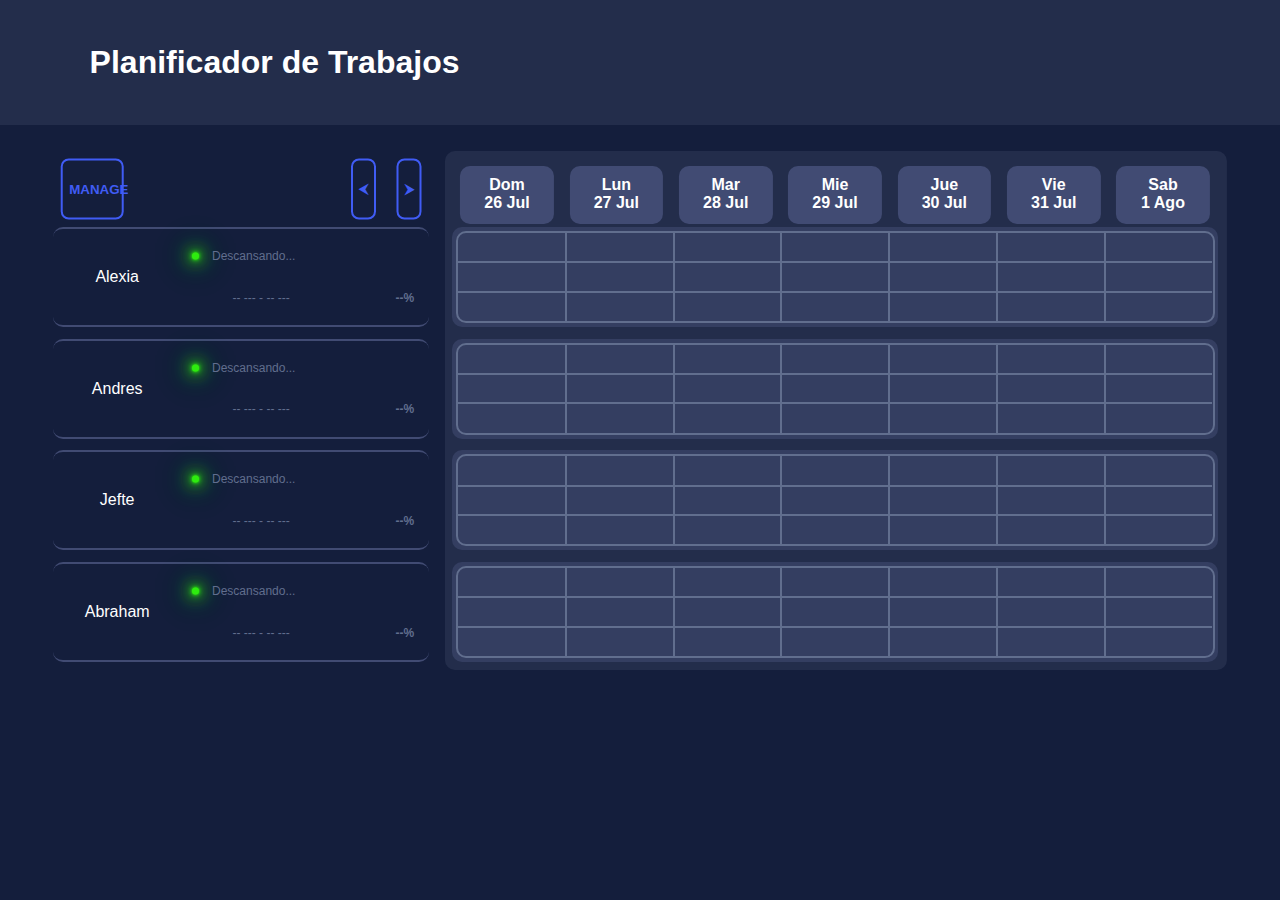
<file: index.html>
<!DOCTYPE html>
<html lang="en">
<head>
	<meta charset="utf-8">
	<title>Planificador de Trabajos</title>
	<link rel="stylesheet" href="style/styles.css">
	<link href='https://css.gg/eye.css' rel='stylesheet'>
	<link href='https://css.gg/profile.css' rel='stylesheet'>
	<link href='https://css.gg/add-r.css' rel='stylesheet'>
	<link href='https://css.gg/filters.css' rel='stylesheet'>
	<script type="text/javascript" src="src/rolldate.js"></script>
</head>
<body>
	<div class="cont-box">
		<div class="info-box-user">
			<div class="exit"></div>
			<div class="name-user">Alexia</div>
			<div class="works">
				<ul class="list"></ul>
			</div>
		</div>
	</div>

	<div class="cont-edit">
		<div class="edit-box">
			<div class="controlBtn">
				<button onclick="add()" type="button" class="btns btn_add">Add</button>
				<button onclick="edit()" type="button" class="btns btn_edit">Edit</button>
				<button onclick="del()" type="button" class="btns btn_delete">Delete</button>
			</div>

			<div class="controlBtn-2">
				<button onclick="add_user()" type="button" class="btns btn_add_user">Add User</button>
				<!--nombre-->
				<button onclick="add_task()" type="button" class="btns btn_add_task">Add Task</button>
				<!--elejir usuario, posicion tarea, tiempo-->
			</div>
			<div class="controlBtn-3">
				<button onclick="del_user()" type="button" class="btns btn_del_user">Del User</button>
				<!--nombre-->
				<button onclick="del_task()" type="button" class="btns btn_del_task">Del Task</button>
				<!--elejir usuario, tarea-->
			</div>
			<!--Editar: elejir usuario, posicion tarea, tiempo-->

			<div class="add_cont">
				<div class="add-cont-1">
					<div id="add-name">Usuario:</div>
					<input id="add-name-inp" type="text">
					<button onclick="add_save()" class="btns add_save_1" style="display: none;">Save</button>
				</div>
				<div class="add-cont-2">
					<div id="add-Task">Agrega una Tarea:</div>
					<input id="add-Task-inp" type="text">
					<div id="add-List">Posicion de la Tarea:</div>
					<div id="add-List-list">
						<ul class="add-list-ul">
							<!--<li class="elmL">1</li>
							<li class="elmL">2</li>
							<li class="elmL">3</li>
							<li class="elmL">4</li>
							<li class="elmL">5</li>
							<li class="elmL">6</li>
							<li class="elmL">7</li>
							<li class="elmL">8</li>
							<li class="elmL">9</li>
							<li class="elmL">10</li>-->
						</ul>
					</div>
				</div>
				<div class="add-cont-3">
					<div id="add-first-day">Dia Inicio: </div>
					<div id="add-last-day">Dia Final: </div>
					<input readonly type="text" id="add-first-day-inp" placeholder="">
					<input readonly type="text" id="add-last-day-inp" placeholder="">
				</div>
				<button onclick="add_save()" class="btns add_save_2" style="display: none;">Save</button>
			</div>

			<div class="edit_cont"></div>
			<div class="del_cont"></div>

			<!--<div class="addUser">
				<input id="name-user" type="text">
				<input id="position" type="text">
			</div>
			<div class="addTasks">
				<input id="user" type="text">
				<input id="position2" type="text">
				<input id="name-task" type="text">
				<input id="start-date" type="text">
				<input id="end-date" type="text">
				<input id="important" type="text">
			</div>
			<div class="editUser">
				<input id="user2" type="text">
				<input id="new-user" type="text">
				<input id="position3" type="text">
				<input id="name-task2" type="text">
				<input id="new-name-task" type="text">
			</div>
			<button onclick="save()" class="btns save">Save</button>-->
		</div>
	</div>

	<div class="Col-12 container">
		<div class="title-box">
			<h1>Planificador de Trabajos</h1>
			<div class="profile"><i class="gg-profile"></i></div>
			<div class="settings"><i class="gg-add-r"></i></div>
			<div class="logo"><i class="gg-filters"></i></div>
		</div>
	</div>

	<div class="Col-11 content">
		<div class="Col-4 cont-buttons" style="position: absolute;">
			<button onclick="manage()" class="btns btn_manage">Manage</button>
			<button onclick="left()" class="btns btn_izq">⮜</button>
			<button onclick="right()" class="btns btn_der">⮞</button>
		</div>

		<div class="Col-8 calendar">
			<div class="Col-12 dias-semana">
				<div class="day Left"><p id="d0">Dom<br/>29 Ago</p></div>
				<div class="day Left"><p id="d1">Lun<br/>30 Ago</p></div>
				<div class="day Left"><p id="d2">Mar<br/>31 Ago</p></div>
				<div class="day Left"><p id="d3">Mie<br/>1 Sep</p></div>
				<div class="day Left"><p id="d4">Jue<br/>2 Sep</p></div>
				<div class="day Left"><p id="d5">Vie<br/>3 Sep</p></div>
				<div class="day Left"><p id="d6">Sab<br/>4 Sep</p></div>
			</div>
		</div>

		<div class="Col-12 users">
			<div class="user-data user-0" id="user-0">
				<div class="Left cont-user-info">
					<div class="name">Alexia</div>
					<div class="cont-job-info">
						<div class="status-job">
							<div class="point"></div>
							<p class="working-on">---</p>
						</div>
						<div class="more-jobs">
							<pre class="date-job">-- --- - -- ---</pre>
							<pre class="porcentage-job">--%</pre>
						</div>
						<i class="gg-eye ver-mas"></i>
					</div>
				</div>
				<div class="Right cont-user-job-bar">
					<div class="sub-cont-bar">
						<div class="tasks">
							<!--<div class="group-bars-0">
								<div class="back-bar-task" style="background-color: rgba(60, 91, 168, 0.4);"></div>
								<div class="bar-task" style="background-color: rgb(60, 91, 168);"></div>
							</div>-->
						</div>
						<div class="boxes">
							<div class="izq-middle box bx1"></div><div class="box bx1"></div><div class="box bx1"></div><div class="box bx1"></div>
							<div class="box bx1"></div><div class="box bx1"></div><div class="der-middle box bx1"></div>

							<div class="izq-middle box bx2"></div><div class="box bx2"></div><div class="box bx2"></div><div class="box bx2"></div>
							<div class="box bx2"></div><div class="box bx2"></div><div class="der-middle box bx2"></div>

							<div class="izq-middle box bx3"></div><div class="box bx3"></div><div class="box bx3"></div><div class="box bx3"></div>
							<div class="box bx3"></div><div class="box bx3"></div><div class="der-middle box bx3"></div>
						</div>
					</div>
				</div>
			</div>

		</div>

		<div class="pop-up-box">
			3168 LUM-33<br/>20 Aug - 25 Aug<br/>50%
		</div>
		<div class="base-group-bars">
			<div class="back-bar-task" style="background-color: rgba(60, 91, 168, 0.4);"></div>
			<div class="bar-task" style="background-color: rgb(60, 91, 168);"></div>
		</div>
	</div>
</body>
<script src="src/script.js"></script>
<script>
	new Rolldate({
		el: '#add-first-day-inp',
		format: 'YYYY-MM-DD hh:mm:ss',
		beginYear: 2000,
		endYear: 2100
	});
	new Rolldate({
		el: '#add-last-day-inp',
		format: 'YYYY-MM-DD hh:mm:ss',
		beginYear: 2000,
		endYear: 2100
	})
</script>
</html>
</file>
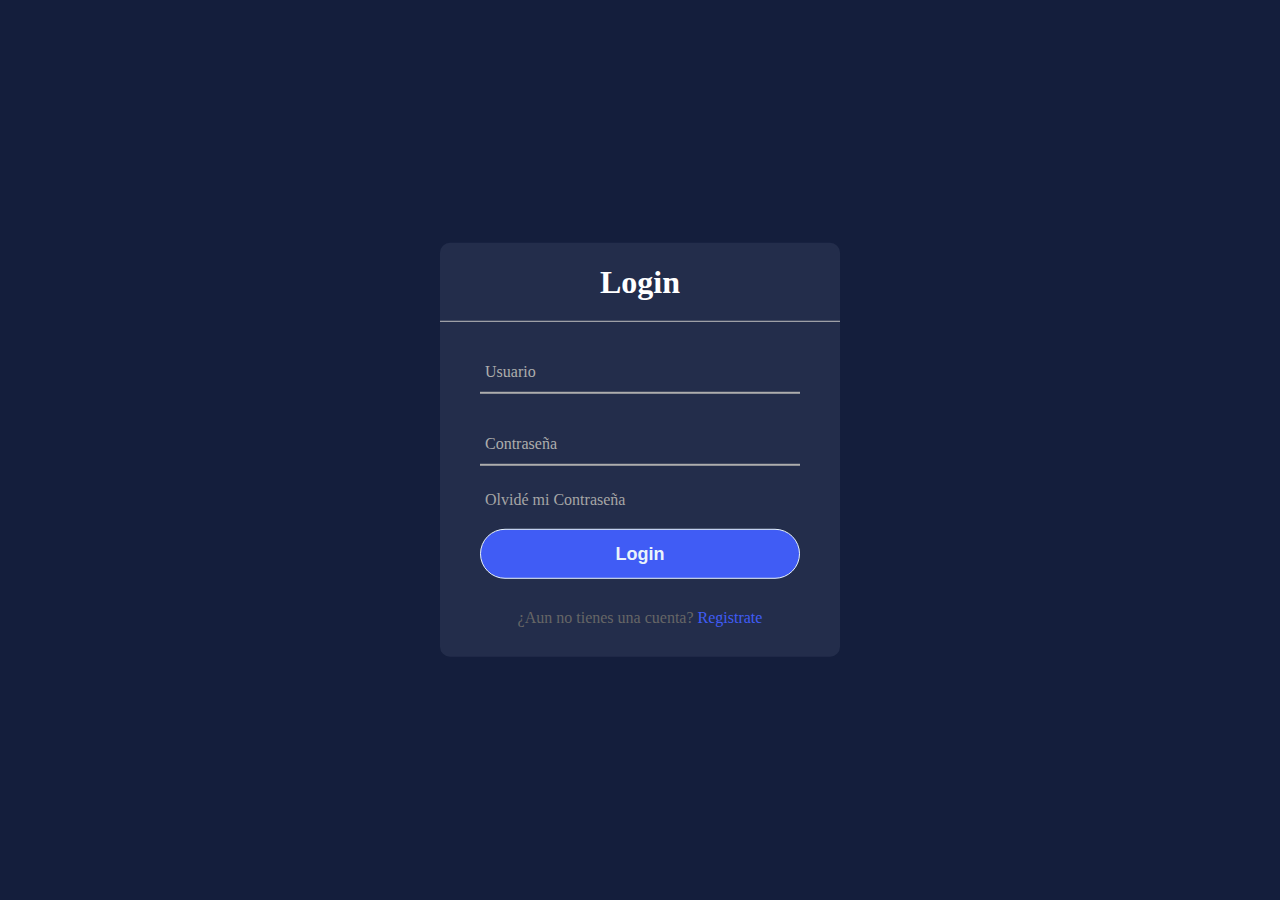
<file: login.html>
<!DOCTYPE html>
<html lang="en">
<head>
	<title>Login</title>
	<meta charset="utf-8">
	<link rel="stylesheet" href="style/styles_login.css">
</head>
<body>
	<div class="center">
		<h1>Login</h1>
		<form method="post">
			<div class="txt_field">
				<input type="text" class="user" required>
				<span></span>
				<label>Usuario</label>
			</div>
			<div class="txt_field">
				<input type="password" class="password" required>
				<span></span>
				<label>Contraseña</label>
			</div>
			<div class="pass">Olvidé mi Contraseña</div>
			<input type="button" value="Login" onclick="login()">
			<div class="signup_link">
				¿Aun no tienes una cuenta? <a href="#">Registrate</a>
			</div>
		</form>
	</div>
</body>
<script src="src/script_login.js"></script>
</html>
</file>
<file: style/styles.css>
* {
	margin: 0;
	font-family: 'Poppins', sans-serif;
}

body {
	min-height: 100vh;
	background: #141E3C;
	-webkit-user-select: none;
	-moz-user-select: -moz-none;
	-ms-user-select: none;
	user-select: none;
}

.Col-1{width: 8.33%}
.Col-2{width: 16.66%}
.Col-3{width: 25%}
.Col-3-5{width: 32%}
.Col-4{width: 33.33%}
.Col-5{width: 41.66%}
.Col-6{width: 50%}
.Col-7{width: 58.33%}
.Col-8{width: 66.66%}
.Col-9{width: 75%}
.Col-10{width: 83.33%}
.Col-11{width: 91.66%}
.Col-12{width: 100%}
.Centered{margin: auto;}
.Height{height: 100%;}
.Left{float: left;}
.Right{float: right;}

.container {
	background-color: #232D4B;
	height: 125px;
}

.container .title-box {
	position: relative;
	height: 30%;
	top: 50%;
	transform: translateY(-50%);
}

.title-box h1 {
	position: absolute;
	color: white;
	left: 7%;
}


.settings {
	position: absolute;
	left: 90%;
	top: 50%;
	transform: translateY(-50%);
	color: white;
}

.profile {
	position: absolute;
	left: 95%;
	top: 50%;
	transform: translateY(-50%);
	color: white;
}

.logo {
	position: absolute;
	left: 5%;
	top: 50%;
	transform: translateY(-50%);
	color: white;
}

.gg-profile, .gg-add-r {
	color: white;
}

.content {
	margin-left: 4.17%;
	margin-right: 4.17%;
	margin-top: 2%;
	position: relative;
}

.btns {
	position: absolute;
	height: 80%;

	box-sizing: border-box;
	appearance: none;
	background-color: transparent;
	border: 2px solid #405cf5;
	border-radius: 0.6em;
	color: #405cf5;
	text-decoration: none;
	text-align: center;
	text-transform: uppercase;
	font-family: 'Montserrat', sans-serif;
	font-weight: 700;
	transition: box-shadow 300ms ease-in-out, color 300ms ease-in-out;
}

.btns:hover, .btns:focus {
	color: #405cf5;
	outline: 0;
}

.btns:hover {
	color: #fff;
	box-shadow: 0 0 40px 40px #405cf5 inset;
}

.btn_der {
	left: 91%;
	top: 50%;
	transform: translate(-50%, -50%);
}

.btn_izq {
	left: 76%;
	top: 50%;
	transform: translateY(-50%);
}

.btn_manage {
	width: 16%;
	left: 10%;
	top: 50%;
	transform: translate(-50%, -50%);
}

.calendar {
	position: absolute;
	height: 315px;
	background-color: #232D4B;
	border-radius: 10px;
	left: 100%;
	transform: translateX(-100%);
}

.dias-semana {
	height: 72.45000457763672px;
}

.dias-semana .day {
	background-color: #414B73;
	border-radius: 10px;
	width: 11.98%;
	height: 80%;
	margin-left: 2%;
	margin-top: 2%;

	text-align: center;
}

.dias-semana .day p {
	margin-top: 10%;
	color: white;
	font-weight: bold;
}

.users {
	position: absolute;
	height: 100px;
	margin-top: 6.5%;
}

.user-data {
	width: 100%;
	height: 100%;
	margin-bottom: 1%;
}

.cont-user-info {
	width: 32%;
	height: 96%;
	position: relative;
	border-bottom: 2px solid #414B73;
	border-top: 2px solid #414B73;
	border-radius: 10px;
}

.photo {
	display: flex;
	align-items: center;
	justify-content: center;
	text-align: center;
	position: absolute;
	background-color: #232D4B;
	border-radius: 10px;
	width: 20%;
	height: 90%;
	top: 5%;
	left: 1.2%;
	color: #616E8E;
	font-size: 12px;
}

.name {
	display: flex;
	align-items: center;
	justify-content: center;
	text-align: center;
	position: absolute;
	color: white;
	width: 20%;
	left: 7%;
	top: 50%;
	transform: translate(0%, -50%);
}

.cont-job-info {
	position: absolute;
	width: 53.8%;
	height: 100%;
	left: 45%;
}

.status-job {
	position: absolute;
	width: 90%;
	height: 30%;
	left: -15%;
	top: 13.333%;
}

:root {
  --color-green: #2EEB0F;
  --color-yellow: #F0AD4E;
}

.status-job .point {
	position: absolute;
	width: 7px;
	height: 7px;
	border-radius: 50%;
	background-color: var(--color-green);
	box-shadow: 0 0 2px var(--color-green),
		0 0 5px var(--color-green),
		0 0 10px var(--color-green),
		0 0 15px var(--color-green),
		0 0 20px var(--color-green),
		0 0 25px var(--color-green),
		0 0 30px var(--color-green),
		0 0 40px var(--color-green);

	top: 50%;
	transform: translateY(-50%);
}

.status-job p {
	position: relative;
	top: 50%;
	left: 20px;
	transform: translateY(-50%);
	color: #616E8E;
	font-size: 12px;
}

.more-jobs {
	position: absolute;
	width: 90%;
	height: 30%;
	left: 5%;
	top: 56.6666%;
}

.more-jobs .date-job {
	position: absolute;
	top: 50%;
	transform: translateY(-50%);
	color: #616E8E;
	font-size: 12px;
}

.more-jobs .porcentage-job {
	position: absolute;
	top: 50%;
	right: 0%;
	transform: translateY(-50%);
	color: #616E8E;
	font-size: 12px;
	font-weight: bold;
}

.ver-mas {
	position: absolute;
	width: 5%;
	top: 0%;
	left: 90%;
	transform: translate(-50%, -50%);
	color: #616E8E;
}

.ver-mas:hover, .ver-mas:focus {
	color: #405cf5;
	outline: 0;
}

.ver-mas:hover {
	color: #fff;
	cursor: pointer;
}

.cont-user-job-bar {
	position: relative;
	background-color: #343E61;
	width: 65.3%;
	height: 100%;
	margin-right: 0.7%;
	border-radius: 10px;
}

.cont-user-job-bar .sub-cont-bar {
	position: absolute;
	width: calc(99% - 4px);
	height: calc(92% - 4px);
	left: 0.5%;
	top: 4%;
	border-radius: 10px;
	border: 2px solid #616E8E;
}

.boxes {
	width: 100%;
	height: 100%;
	position: absolute;
	z-index: 0;
	pointer-events: none;
}

.box {
	width: calc(14.285714% - 2px);
	height: calc(33.3333% - 2px);
	float: left;
}

.bx1 {
	border-top: none;
	border-bottom: 1px solid #616E8E;
	border-left: 1px solid #616E8E;
	border-right: 1px solid #616E8E;
	height: calc(33.3333% - 1px);
}

.bx2 {
	border: 1px solid #616E8E;
}

.bx3 {
	border-top: 1px solid #616E8E;
	border-left: 1px solid #616E8E;
	border-right: 1px solid #616E8E;
	height: calc(33.3333% - 1px);
}

.izq-middle {
	width: calc(14.285714% - 1px);
	border-left: none;
}

.der-middle {
	width: calc(14.285714% - 1px);
	border-right: none;
}

.bar-task, .back-bar-task {
	position: absolute;
	z-index: 1;
	height: 10%;
	top: 16.6666%;
	transform: translateY(-50%);
	border-radius: 10px;
	box-shadow: inset 0 1px 2px rgba(0, 0, 0, 0.25), 0 1px rgba(255, 255, 255, 0.08);
}

.bar-task {
	pointer-events: none;
}

.pop-up-box {
	position: absolute;
	width: 75px;
	height: 40px;
	z-index: 3;
	border-radius: 10px;
	color: white;
	font-size: 8px;
	text-align: center;
	display: flex;
	align-items: center;
	justify-content: center;
}

.cont-edit {
	position: absolute;
	display: none;
	z-index: 3;
	display: none;
	left: 0;
	top: 0;
	width: 100%;
	height: 100%;
}

.edit-box {
	position: absolute;
	z-index: 4;
	margin-left: calc(50% - 200px);
	margin-top: 100px;
	width: 400px;
	height: 600px;
	background: rgba(255, 255, 255, 0.1);
	backdrop-filter: blur(10px);
	border-radius: 20px;
	border-color: white;
	border-style: solid;
	border-width: 1px;
}

/***********************************/

.controlBtn {
	position: absolute;
	width: 90%;
	height: 15%;
	top: 3%;
	left: 5%;
}
.btn_add, .btn_edit, .btn_delete {
	position: absolute;
	width: 27.333%;
	height: 100%;
	top: 3%;
	left: 3%;
}
.btn_edit {
	left: 36.33%;
}
.btn_delete {
	left: 69.66%;
}

.controlBtn-2, .controlBtn-3 {
	position: absolute;
	width: 100%;
	height: 10%;
	top: 23%;

	display: none;
}
.btn_add_user {
	width: 35%;
	left: 10%;
}
.btn_add_task {
	width: 35%;
	left: 55%;
}
.btn_del_user {
	width: 35%;
	left: 10%;
}
.btn_del_task {
	width: 35%;
	left: 55%;
}

.controlBtn-3 {
	display: none;
	width: 100%;
	height: 10%;
}

.add_cont {
	position: absolute;
	
	top: 35%;
	left: 0%;
	width: 100%;
	height: 30%;
}

.add_cont * {
	position: absolute;
}

.add-cont-1 {
	width: 100%;
	height: 30%;

	display: none;
}

#add-name {
	top: 50%;
	left: 18%;
	transform: translateY(-50%);
}

#add-name-inp {
	width: 50%;
	top: 32%;
	left: 35%;
}

.add-cont-2 {
	width: 100%;
	height: 60%;
	top: 30%;

	display: none;
}

#add-Task {
	width: 35%;
	top: 7%;
	left: 6%;
}

#add-Task-inp {
	width: 50%;
	top: 7%;
	left: 40%;
}

#add-List {
	width: 35%;
	top: 65%;
	left: 12%;
	transform: translateY(-50%);
	text-align: center;
}

#add-List-list {
	width: 47%;
	height: 46%;
	left: 45%;
	top: 42%;
	border: 1px solid #616E8E;
	border-radius: 10px;
}

.add-cont-3 {
	width: 100%;
	height: 40%;
	top: 90%;

	display: none;
}

#add-first-day {
	left: 15%;
}

#add-last-day {
	left: 65%;
}

#add-first-day-inp {
	left: 5%;
	top: 50%;
	transform: translateY(-50%);
}

#add-last-day-inp {
	top: 50%;
	left: 95%;
	transform: translate(-100%, -50%);
}

.add_task {
	left: 40%;
	top: 120%;
	transform: translateY(-50%);
	width: 20%;
	height: 60%;
}

#add-List-list ul {
	text-align: left;
	max-width: 350px;
	position: absolute;
	height: 100%;
	left: 50%;
	transform: translateX(-50%);
	padding: 0px;
	overflow-y: hidden;
}

#add-List-list li {
	position: relative;
	color: red;
	align-items: center;
	justify-content: center;
	text-align: center;
	padding: 2px 5px;
	cursor: pointer;
	display: flex;
	align-items: center;
	font-size: 12px;
}

#add-List-list li::before {
	min-width: 40px;
	padding-left: 12px;
	padding-right: 0px;
}

#add-List-list li:hover{
	border-radius: 10px;
	border-color: white;
	border-width: 1px;
	border-style: solid;
}

#add-List-list ul:hover{
	overflow-y: scroll;
}

#add-List-list ul::-webkit-scrollbar-track {
	border-radius: 10px;
}

#add-List-list ul::-webkit-scrollbar {
	width: 5px;
}

#add-List-list ul::-webkit-scrollbar-thumb {
	border-radius: 10px;
}

/***********************************/

.add_save_1, .add_save_2 {
	position: relative;
	width: 30%;
	height: 60%;
	top: 80%;
	left: 35%;
}
.add_save_2 {
	top: 125%;
	height: 20%;
}

.cont-box {
	position: absolute;
	display: none;
	z-index: 3;
	display: none;
	left: 0;
	top: 0;
	width: 100%;
	height: 100%;
}

.info-box-user {
	position: absolute;
	z-index: 4;
	margin-left: 30vw;
	margin-top: 10vh;
	width: 40vw;
	height: 80vh;
	background: rgba(255, 255, 255, 0.1);
	backdrop-filter: blur(10px);
	border-radius: 20px;
	border-color: white;
	border-style: solid;
	border-width: 1px;
}

.info-box-user .exit {
	position: absolute;
	width: 25px;
	height: 25px;
	border-radius: 10px;
	border-color: white;
	border-style: solid;
	border-width: 1px;
	top: 2%;
	left: 93%;
}

.info-box-user .name-user {
	margin-left: 25%;
	width: 50%;
	height: 10%;
	display: flex;
	align-items: center;
	justify-content: center;
	text-align: center;
	color: white;
	font-size: 24px;
	font-weight: 700;
}

.info-box-user .info-user {
	margin-left: 7%;
	margin-top: 5%;
	width: 86%;
	height: 45%;
	color: white;
	font-size: 18px;
}

.works ul {
	text-align: left;
	max-width: 350px;
	position: absolute;
	height: 30%;
	top: 65%;
	left: 50%;
	transform: translateX(-50%);
	padding: 0px;
	overflow-y: hidden;
}

.works li {
	color: white;
	align-items: center;
	justify-content: center;
	text-align: center;
	padding: 12px 5px;
	cursor: pointer;
	display: flex;
	align-items: center;
}

.works li::before {
	font-size: 1.6rem;
	font-weight: bolder;
	min-width: 50px;
	padding-left: 12px;
	padding-right: 0px;
}

.works li:hover{
	border-radius: 10px;
	border-color: white;
	border-width: 1px;
	border-style: solid;
}

.works ul:hover{
	overflow-y: scroll;
}

.works ul::-webkit-scrollbar-track {
	border-radius: 10px;
}

.works ul::-webkit-scrollbar {
	width: 5px;
}

.works ul::-webkit-scrollbar-thumb {
	border-radius: 10px;
}
</file>
<file: style/styles_login.css>
html, body {
	margin: 0;
	padding: 0;
	font-family: montserrat;
	background: #141E3C;
	height: 100vh;
	overflow: hidden;
}

.center {
	position: absolute;
	top: 50%;
	left: 50%;
	transform: translate(-50%, -50%);
	width: 400px;
	background: #232D4B;
	border-radius: 10px;
}

.center h1 {
	text-align: center;
	padding: 0 0 20px 0;
	border-bottom: 1px solid silver;
	color: white;
}

.center form {
	padding: 0 40px;
	box-sizing: border-box;
}

form .txt_field {
	position: relative;
	border-bottom: 2px solid #adadad;
	margin: 30px 0;
}

.txt_field input {
	width: 100%;
	padding: 0 5px;
	height: 40px;
	font-size: 16px;
	border: none;
	background: none;
	outline: none;
	color: white;
}

.txt_field label {
	position: absolute;
	top: 50%;
	left: 5px;
	color: #adadad;
	transform: translateY(-50%);
	font-size: 16px;
	pointer-events: none;
	transition: .5s;
}

.txt_field span::before {
	content: '';
	position: absolute;
	top: 40px;
	left: 0;
	width: 0%;
	height: 2px;
	background: white;
	transition: .5s;
}

.txt_field input:focus ~ label,
.txt_field input:valid ~ label {
	top: -5px;
	color: white;
}

.txt_field input:focus ~ span::before,
.txt_field input:valid ~ span::before {
	width: 100%;
}

.pass {
	margin: -5px 0 20px 5px;
	color: #a6a6a6;
	cursor: pointer;
}

.pass:hover {
	text-decoration: underline;
}

input[type="button"] {
	width: 100%;
	height: 50px;
	border: 1px solid;
	background: #405cf5;
	border-radius: 25px;
	font-size: 18px;
	color: #e9f4fb;
	font-weight: 700;
	cursor: pointer;
	outline: none;
}

input[type="button"]:hover {
	border-color: #2691d9;
	transition: .5s;
}

.signup_link {
	margin: 30px 0;
	text-align: center;
	font-size: 16px;
	color: #666666;
}

.signup_link a {
	color: #405cf5;
	text-decoration: none;
}

.signup_link a:hover {
	text-decoration: underline;
}
</file>
